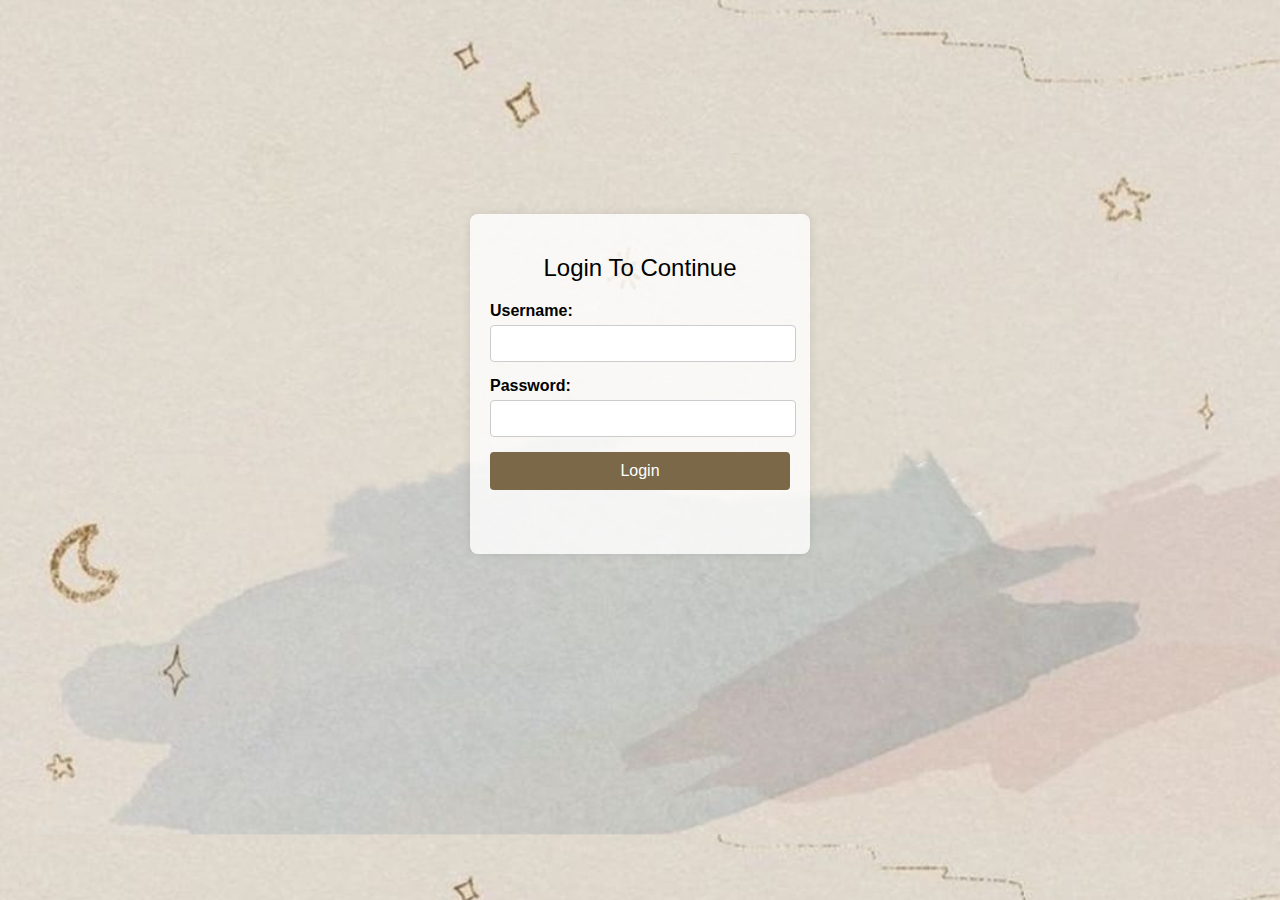
<file: index.html>
<!DOCTYPE html>
<html lang="en">

<head>
    <meta charset="UTF-8">
    <meta name="viewport" content="width=device-width, initial-scale=1.0">
    <title>Studysite:Login</title>
    <link rel="stylesheet" href="studysite-login.css">
    <link rel="preconnect" href="https://fonts.googleapis.com">
    <link rel="preconnect" href="https://fonts.gstatic.com" crossorigin>
    <link
        href="https://fonts.googleapis.com/css2?family=Noto+Sans:ital,wght@0,100..900;1,100..900&family=Playfair+Display:ital,wght@0,400..900;1,400..900&family=Roboto:ital,wght@0,100;0,300;0,400;0,500;0,700;0,900;1,100;1,300;1,400;1,500;1,700;1,900&family=Shantell+Sans:wght@500&display=swap"
        rel="stylesheet">
</head>

<body>


    <div class="main"></div>
    <!-- <div class="navbar">
        <h1>Studysite:The productivity area</h1>
    </div> -->
    <div class="home container">
        <!-- <div class="grid1 flex-cl">

            <p> A studysite related to basic
                time and work management requirements that we
                need in our life on daily basis.
                It includes a To-Do list,notes section,timer and a progress tracker.

            </p>
        </div> -->
        <div class="grid2 flex-cl">

            <div class="login-container">
                <h2>Login To Continue</h2>
                <form onsubmit="return handleLogin(event)">
                    <label for="username">Username:</label>
                    <input type="text" id="username" name="username" required>

                    <label for="password">Password:</label>
                    <input type="password" id="password" name="password" required>

                    <button type="submit">Login</button>
                </form>
            </div>

        </div>
    </div>
    </div>
<!-- *******************LOGIN <SCRIPT></SCRIPT>************************** -->
    <script>
        function handleLogin(event) {
            event.preventDefault(); // Prevent form submission

            const username = document.getElementById('username').value;
            const password = document.getElementById('password').value;

            // Simple login check (replace with actual logic)
            if (username === 'john' && password === 'ab@123') {
                // alert('Login successful!');
                window.location.href = 'studysit-homepage.html'; // Redirect to the home page
            }
            if(username==="rumi" && password==="rumi@12"){
                window.location.href = 'studysit-homepage.html';
            }
             else {
                alert('Invalid username or password.');
            }
        }
    </script>


</body>

</html>
</file>
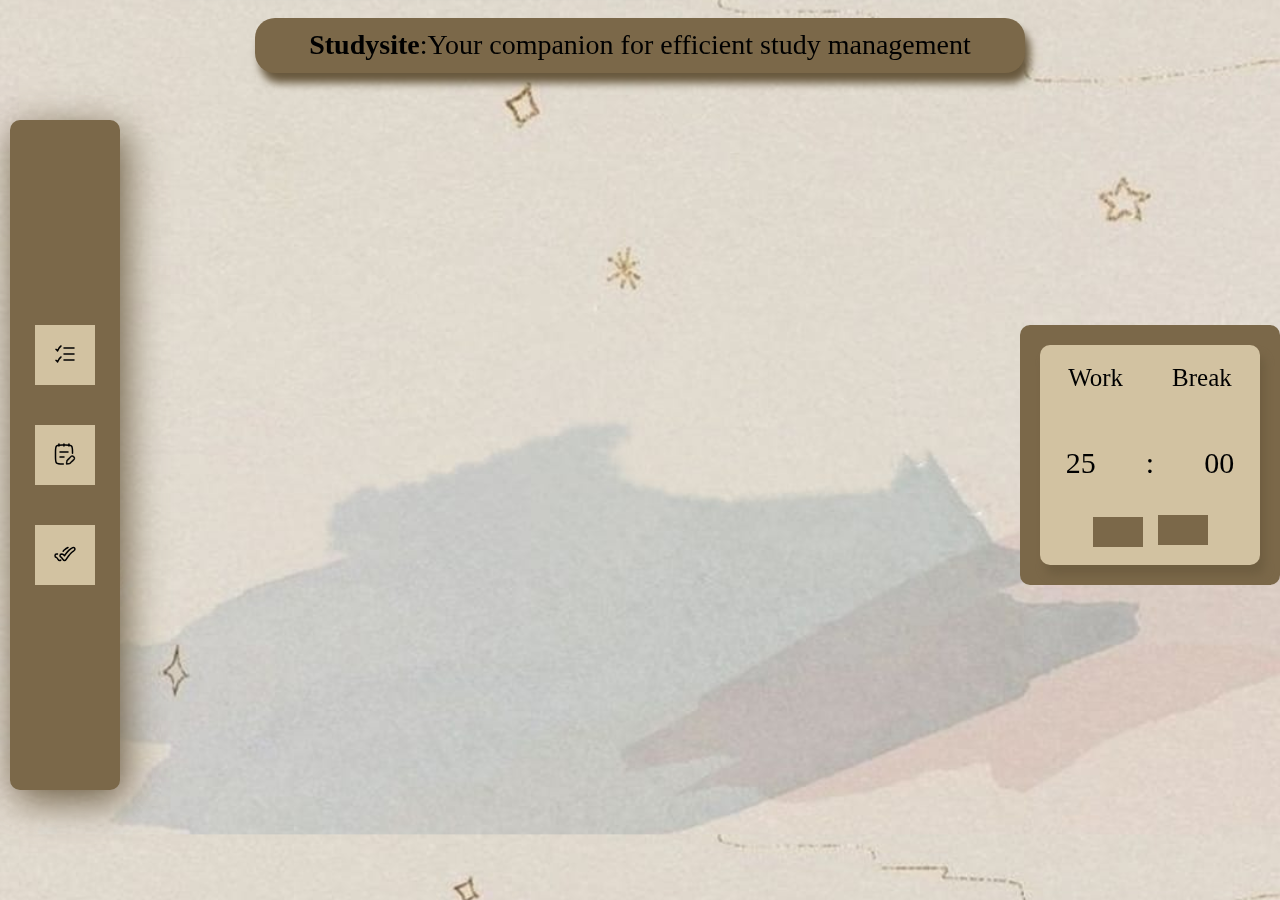
<file: Studysit-homepage.html>
<!DOCTYPE html>
<html lang="en">

<head>
    <meta charset="UTF-8">
    <meta name="viewport" content="width=device-width, initial-scale=1.0">
    <title>Studysite:homepage</title>
    <link rel="stylesheet" href="https://cdnjs.cloudflare.com/ajax/libs/font-awesome/6.4.2/css/all.min.css"
    integrity="sha512-z3gLpd7yknf1YoNbCzqRKc4qyor8gaKU1qmn+CShxbuBusANI9QpRohGBreCFkKxLhei6S9CQXFEbbKuqLg0DA=="
    crossorigin="anonymous" referrerpolicy="no-referrer" />
    <link rel="stylesheet" href="studysite-homepage.css">
    <link rel="stylesheet" href="studysite-timer.css">
    <!-- <link rel="stylesheet" href="./TODO.css"> -->
</head>

<body>
    <div class="main" >
        <div class="nav flex">
            <div class="header  flex" >
                    <span class="primary-text">Studysite</span>
                    <span class="secondary-text">:Your companion for efficient study management</span>
            
                <!-- <h1 >Studysite:Your companion for efficient study management </h1> -->
            </div>
        </div>
       
        <div class="home">

                    <!-- ***ICON GRID**** -->
                     <div>
            <div class="sidebar flex">
                <a href="./todolist.html"><div > <button class="button-styling"><img src="todolist.svg" alt=""></button></div></a>
                <a href="./studysite-notes.html"><div> <button class="button-styling"><img src="notes.svg" alt=""></button></div></a>
                <a href="./studysite-progress.html"><div> <button class="button-styling"><img src="progress.svg" alt=""></buttonclas></div></a>
                <!-- <a href="./timer.html"><div> <button class="button-styling"><img src="timer.svg" alt=""></button></div></a> -->

            </div></div>
             <!-- **CENTRE GRID** -->

             <div class="center"></div>

                    <!-- *TIMER** -->

            <div class="timerbar flex">
                <section>
                <div class="containerBOX">
                    <!-- <h1 id="main-heading">Pomodora Timer</h1> -->
                    <div class="pannel">
                        <div class="WorkStatus">
                            <p id="Work"  class="active " >Work</pid>
                            <p id="Break" >Break</p>
                        </div>
                    </div>
        
                    <div class="Timer">
                       <div class="Watch">
                        <div class="Time">
                             <p id="Minutes" >25</p>
                             <p  >:</p>
                             <p id="Second" >00</p>
                        </div>
                       </div>
                    </div>
        
                    <div class="controllingbuttons">
                            <button class="buttondesign"  aria-placeholder="start" id="start" onclick="start()"><i class="fa-solid fa-play"></i></button>
                            <a  id="reset" href=""><button class="buttondesign"><i class="fa-solid fa-arrow-rotate-left"></i></button></a>
                    </div>
        
                </div>
            </section>
            </div>

        </div>
    </div>

    <script src="timer.js"></script>
</body>

</html>
</file>
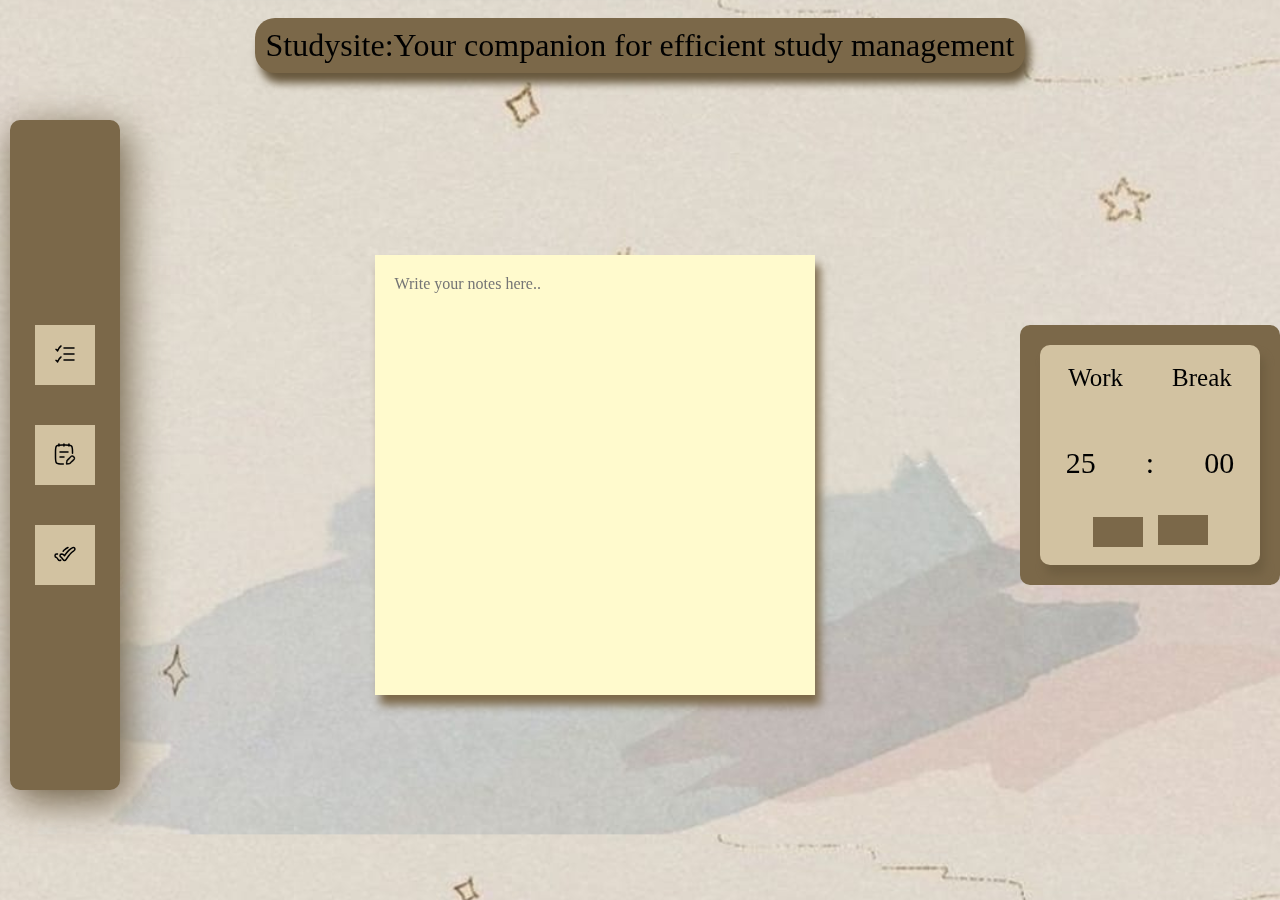
<file: studysite-notes.html>
<!DOCTYPE html>
<html lang="en">

<head>
    <meta charset="UTF-8">
    <meta name="viewport" content="width=device-width, initial-scale=1.0">
    <title>Studysite:homepage</title>
    <link rel="stylesheet" href="https://cdnjs.cloudflare.com/ajax/libs/font-awesome/6.4.2/css/all.min.css"
    integrity="sha512-z3gLpd7yknf1YoNbCzqRKc4qyor8gaKU1qmn+CShxbuBusANI9QpRohGBreCFkKxLhei6S9CQXFEbbKuqLg0DA=="
    crossorigin="anonymous" referrerpolicy="no-referrer" />
    <link rel="stylesheet" href="studysite-homepage.css">
    <link rel="stylesheet" href="studysite-timer.css">
    <link rel="stylesheet" href="studysite-notes.css">
    <!-- <link rel="stylesheet" href="./TODO.css"> -->
</head>

<body>
    <div class="main" >
        <div class="nav flex">
            <div class="header flex" >
                <h1 >Studysite:Your companion for efficient study management </h1>
            </div>
        </div>
       
        <div class="home">

                    <!-- ***ICON GRID**** -->
                     <div>
            <div class="sidebar flex">
                <a href="./todolist.html"><div > <button class="button-styling"><img src="todolist.svg" alt=""></button></div></a>
                <a href=""><div> <button class="button-styling"><img src="notes.svg" alt=""></button></div></a>
                <a href="./studysite-progress.html"><div> <button class="button-styling"><img src="progress.svg" alt=""></buttonclas></div></a>
                <!-- <a href=""><div> <button class="button-styling"><img src="timer.svg" alt=""></button></div></a> -->

            </div></div>
             <!-- **CENTRE GRID** -->

             <div class="center">
                <div id="notescontain">
                    <div id="notes">
                      <div class="createnote">
                        <!-- <i class="fa-solid fa-plus"></i> -->
                        <div class="creatnotebox">
                          <div class="smallnotebox">
                            <textarea placeholder="Write your notes here.." 
                            id="inputNote" maxlength="200"></textarea>
                          </div>
                        </div>
                      </div>
                       <!-- <div class="note"></div> -->
                      </div>
                  </div>
                </div>
             

                    <!-- *TIMER** -->

            <div class="timerbar flex">
                <section>
                <div class="containerBOX">
                    <!-- <h1 id="main-heading">Pomodora Timer</h1> -->
                    <div class="pannel">
                        <div class="WorkStatus">
                            <p id="Work"  class="active " >Work</pid>
                            <p id="Break" >Break</p>
                        </div>
                    </div>
        
                    <div class="Timer">
                       <div class="Watch">
                        <div class="Time">
                             <p id="Minutes" >25</p>
                             <p  >:</p>
                             <p id="Second" >00</p>
                        </div>
                       </div>
                    </div>
        
                    <div class="controllingbuttons">
                            <button class="buttondesign"  aria-placeholder="start" id="start" onclick="start()"><i class="fa-solid fa-play"></i></button>
                            <a  id="reset" href=""><button class="buttondesign"><i class="fa-solid fa-arrow-rotate-left"></i></button></a>
                    </div>
        
                </div>
            </section>
            </div>

        </div>
    </div>

    <script src="timer.js"></script>
</body>

</html>
</file>
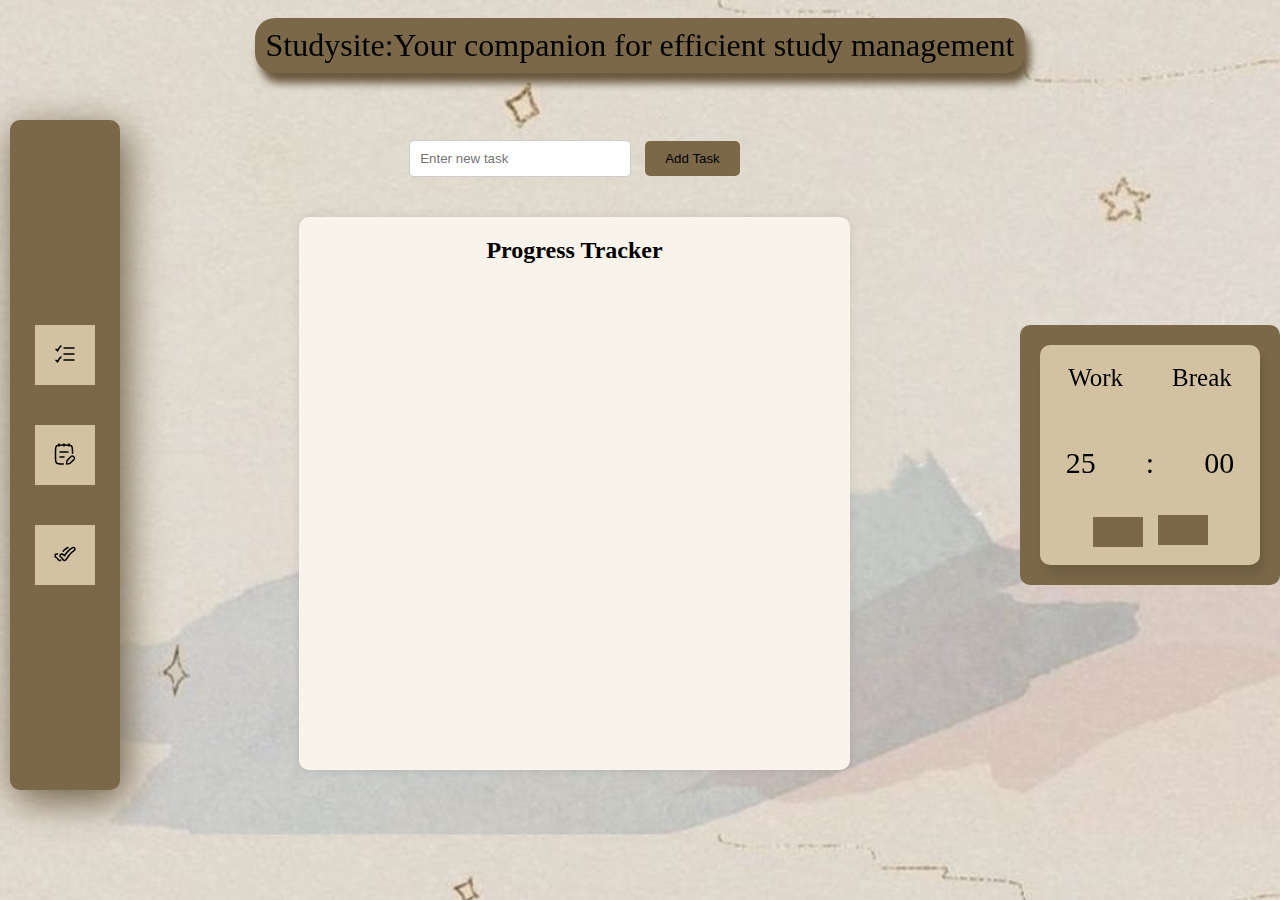
<file: studysite-progress.html>
<!DOCTYPE html>
<html lang="en">

<head>
    <meta charset="UTF-8">
    <meta name="viewport" content="width=device-width, initial-scale=1.0">
    <title>Studysite:homepage</title>
    <link rel="stylesheet" href="https://cdnjs.cloudflare.com/ajax/libs/font-awesome/6.4.2/css/all.min.css"
    integrity="sha512-z3gLpd7yknf1YoNbCzqRKc4qyor8gaKU1qmn+CShxbuBusANI9QpRohGBreCFkKxLhei6S9CQXFEbbKuqLg0DA=="
    crossorigin="anonymous" referrerpolicy="no-referrer" />
    <link rel="stylesheet" href="studysite-homepage.css">
    <link rel="stylesheet" href="studysite-timer.css">
    <!-- <link rel="stylesheet" href="./TODO.css"> -->
</head>

<body>
    <div class="main" >
        <div class="nav flex">
            <div class="header  flex" >
                <h1 >Studysite:Your companion for efficient study management </h1>
            </div>
        </div>
       
        <div class="home">

                    <!-- ***ICON GRID**** -->
                     <div>
            <div class="sidebar flex">
                <a href="./todolist.html"><div > <button class="button-styling"><img src="todolist.svg" alt=""></button></div></a>
                <a href="./studysite-notes.html"><div> <button class="button-styling"><img src="notes.svg" alt=""></button></div></a>
                <a href=""><div> <button class="button-styling"><img src="progress.svg" alt=""></buttonclas></div></a>
                <!-- <a href=""><div> <button class="button-styling"><img src="timer.svg" alt=""></button></div></a> -->

            </div></div>
             <!-- **CENTRE GRID** -->

             <div class="center"> 
                <style>
                    /* body {
                        font-family: Arial, sans-serif;
                        background-color: #d3bfa6;
                        color: #333;
                        margin: 0;
                        padding: 0;
                    } */
            
                    .containerrrr {
                        width: 80%;
                        margin: 20px auto;
                        display: flex;
                        flex-direction: column;
                        align-items: center;
                    }
            
                    .progress-tracker {
                        background-color: #f8f4ec;
                        padding: 20px;
                        border-radius: 10px;
                        box-shadow: 0px 0px 10px rgba(0, 0, 0, 0.1);
                        width: 100%;
                        max-width: 600px;
                        margin-top: 20px;
                        height: 57vh;
                        overflow: auto;
                    }
            
                    .progress-tracker h2 {
                        margin-top: 0;
                        text-align: center;
                        color: #000000;
                    }
            
                    .task {
                        margin: 15px 0;
                    }
            
                    .task-title {
                        margin-bottom: 5px;
                    }
            
                    .progress-bar {
                        width: 100%;
                        background-color: #d3bfa6;
                        border-radius: 5px;
                        overflow: hidden;
                    }
            
                    .progress {
                        height: 20px;
                        background-color: #7b6849;
                        text-align: center;
                        line-height: 20px;
                        color: white;
                        width: 0;
                    }
            
                    .task-status {
                        text-align: center;
                        margin-top: 5px;
                    }
            
                    .update-progress {
                        margin-top: 10px;
                        text-align: center;
                    }
            
                    .update-progress input[type="number"] {
                        width: 50px;
                        padding: 5px;
                        border-radius: 5px;
                        border: 1px solid #ccc;
                        text-align: center;
                    }
            
                    .update-progress button {
                        padding: 5px 10px;
                        border-radius: 5px;
                        border: none;
                        background-color: #7b6849;
                        color: white;
                        cursor: pointer;
                        margin-left: 10px;
                    }
            
                    .update-progress button:hover {
                        background-color: #7b6849;
                    }
            
                    .new-task {
                        margin-bottom: 20px;
                        text-align: center;
                    }
            
                    .new-task input[type="text"] {
                        width: 200px;
                        padding: 10px;
                        border-radius: 5px;
                        border: 1px solid #ccc;
                    }
            
                    .new-task button {
                        padding: 10px 20px;
                        border-radius: 5px;
                        border: none;
                        background-color: #7b6849;
                        color: #000000;
                        cursor: pointer;
                        margin-left: 10px;
                    }
            
                    .new-task button:hover {
                        background-color: #7b6849;
                    }
                </style>
            </head>
            <body>
                <div class="containerrrr">
                    <!-- Task Input Section -->
                    <div class="new-task">
                        <input type="text" id="newTaskName" placeholder="Enter new task">
                        <button onclick="addTask()">Add Task</button>
                    </div>
            
                    <!-- Progress Tracker Section -->
                    <div class="progress-tracker" id="taskContainer">
                        <h2>Progress Tracker</h2>
                        <!-- Tasks will be dynamically added here -->
                    </div>
                </div>
            
                <script>
                    function addTask() {
                        const taskContainer = document.getElementById('taskContainer');
                        const taskName = document.getElementById('newTaskName').value;
            
                        if (taskName.trim() === '') {
                            alert('Please enter a task name.');
                            return;
                        }
            
                        // Create task element
                        const taskElement = document.createElement('div');
                        taskElement.className = 'task';
            
                        taskElement.innerHTML = `
                            <div class="task-title">${taskName}</div>
                            <div class="progress-bar">
                                <div class="progress">0%</div>
                            </div>
                            <div class="task-status">Not Started</div>
                            <div class="update-progress">
                                <input type="number" min="0" max="100" placeholder="%" value="0">
                                <button onclick="updateTaskProgress(this)">Update</button>
                            </div>
                        `;
            
                        taskContainer.appendChild(taskElement);
            
                        // Clear the input field
                        document.getElementById('newTaskName').value = '';
                    }
            
                    function updateTaskProgress(buttonElement) {
                        const taskElement = buttonElement.closest('.task');
                        const progressBar = taskElement.querySelector('.progress');
                        const taskStatus = taskElement.querySelector('.task-status');
                        const input = taskElement.querySelector('input[type="number"]').value;
            
                        if (input >= 0 && input <= 100) {
                            progressBar.style.width = input + '%';
                            progressBar.textContent = input + '%';
            
                            if (input == 100) {
                                taskStatus.textContent = 'Completed';
                            } else if (input > 0) {
                                taskStatus.textContent = 'In Progress';
                            } else {
                                taskStatus.textContent = 'Not Started';
                            }
                        } else {
                            alert('Please enter a value between 0 and 100.');
                        }
                    }
                </script>
             </div>

                    <!-- *TIMER** -->

            <div class="timerbar flex">
                <section>
                <div class="containerBOX">
                    <!-- <h1 id="main-heading">Pomodora Timer</h1> -->
                    <div class="pannel">
                        <div class="WorkStatus">
                            <p id="Work"  class="active " >Work</pid>
                            <p id="Break" >Break</p>
                        </div>
                    </div>
        
                    <div class="Timer">
                       <div class="Watch">
                        <div class="Time">
                             <p id="Minutes" >25</p>
                             <p  >:</p>
                             <p id="Second" >00</p>
                        </div>
                       </div>
                    </div>
        
                    <div class="controllingbuttons">
                            <button class="buttondesign"  aria-placeholder="start" id="start" onclick="start()"><i class="fa-solid fa-play"></i></button>
                            <a  id="reset" href=""><button class="buttondesign"><i class="fa-solid fa-arrow-rotate-left"></i></button></a>
                    </div>
        
                </div>
            </section>
            </div>

        </div>
    </div>

    <script src="timer.js"></script>
</body>

</html>
</file>
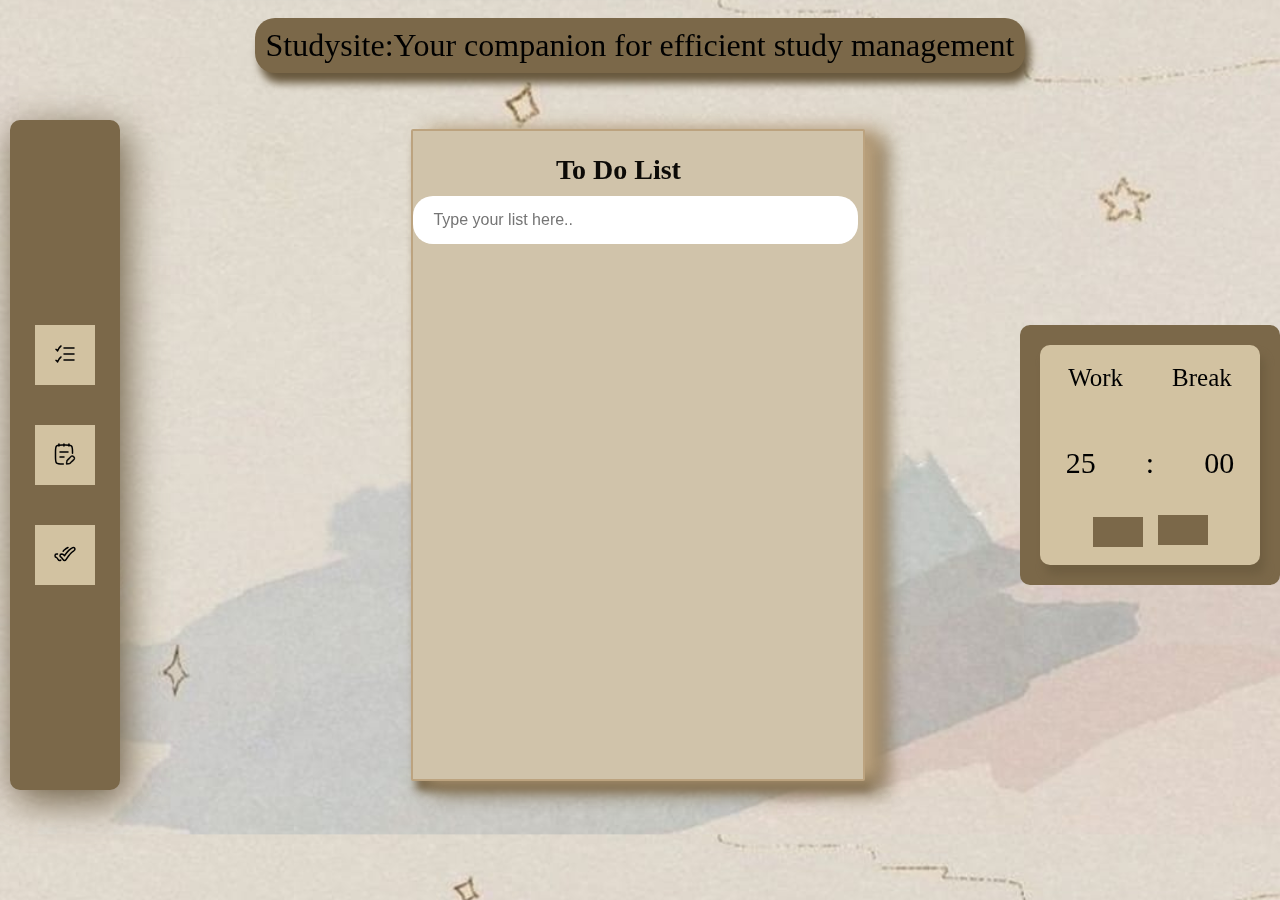
<file: todolist.html>
<!DOCTYPE html>
<html lang="en">

<head>
  <meta charset="UTF-8">
  <meta name="viewport" content="width=device-width, initial-scale=1.0">
  <title>Studysite</title>
  <link rel="stylesheet" href="TODO.css">
  <link rel="stylesheet" href="studysite-timer.css">
  <link rel="stylesheet" href="studysite-homepage.css">
  <link rel="stylesheet" href="https://cdnjs.cloudflare.com/ajax/libs/font-awesome/6.4.2/css/all.min.css"
    integrity="sha512-z3gLpd7yknf1YoNbCzqRKc4qyor8gaKU1qmn+CShxbuBusANI9QpRohGBreCFkKxLhei6S9CQXFEbbKuqLg0DA=="
    crossorigin="anonymous" referrerpolicy="no-referrer" />
    <script src="./timer.js"></script>

  </head>
</head>

<body>
  <!-- <style>
    body
   {
    font-family: Arial, sans-serif;
    background-color: #d4cdb1;
    color: #b11111;
    margin: 0;
    padding: 0; 
    
    }
</style> -->


  <div class="main">
    <div class="nav flex">
      <div class="header " style="display: flex;">
        <h1>Studysite:Your companion for efficient study management </h1>
      </div>
    </div>

    <div class="home ">
      <!-- **icon GRID** -->

      <div class="sidebar flex">
        <a class="" href="">
          <div> <button class="button-styling"><img src="todolist.svg" alt=""></button></div>
        </a>
        <a href="./studysite-notes.html">
          <div> <button class="button-styling"><img src="notes.svg" alt=""></button></div>
        </a>
        <a href="./studysite-progress.html">
          <div> <button class="button-styling"><img src="progress.svg" alt=""></buttonclas>
          </div>
        </a>
        <!-- <a href="./timer.html">
          <div> <button class="button-styling"><img src="timer.svg" alt=""></button></div>
        </a> -->

      </div>
      <!-- CENTRE GRID -->
       <div class="center">
      <div class="box">
        <h2>To Do List</h2>
        <input type="text" placeholder="Type your list here.." maxlength="150" id="TodoinputBx">
        <ul id="Todolist"></ul>
      </div>
    <script>
      let TodoinputBx = document.querySelector('#TodoinputBx');
      let Todolist = document.querySelector('#Todolist');

      TodoinputBx.addEventListener("keyup", function (work) {
        if (work.key == "Enter") {
          addItem(this.value)
          this.value = ""
        }
      })

      let addItem = (TodoinputBx) => {
        let TodolistItem = document.createElement("li");
        TodolistItem.innerHTML = `${TodoinputBx}<i></i>`;
        // TO MARK DONE FOR COMPLETED TASK
        TodolistItem.addEventListener("click", function () {
          this.classList.toggle('done');
        })
        // TO REMOVE THE COMPLETED TASK
        TodolistItem.querySelector("i").addEventListener("click", function () {
          TodolistItem.remove();
        })
        Todolist.appendChild(TodolistItem);
      }
    </script>
    </div>
   
    <!-- ***************TIMER GRID********************* -->


    <div class="timerbar flex">
      <section>
      <div class="containerBOX">
          <!-- <h1 id="main-heading">Pomodora Timer</h1> -->
          <div class="pannel">
              <div class="WorkStatus">
                  <p id="Work"  class="active " >Work</pid>
                  <p id="Break" >Break</p>
              </div>
          </div>

          <div class="Timer">
             <div class="Watch">
              <div class="Time">
                   <p id="Minutes" >25</p>
                   <p  >:</p>
                   <p id="Second" >00</p>
              </div>
             </div>
          </div>

          <div class="controllingbuttons">
                  <button id="start"class="buttondesign" onclick="start()"><i class="fa-solid fa-play"></i></button>
                  <a  id="reset" href="" > <button class="buttondesign"><i class="fa-solid fa-arrow-rotate-left"></i></button></a>
          </div>

      </div>
  </section>
  </div>
    </div>
  </div>

  <!-- *************************to do list********************************8 -->



  </div>

</body>

</html>
</file>
<file: studysite-login.css>
body {
    
    margin: 0;
    padding: 0;
    background-image: url(./images/bgbgbg.jpg);
    background-size: cover;
   

}

/* .navbar {
    height: 100px;
    width: 100%;
    background-color:#d8d1c4 ;
    opacity: 80;
    filter: drop-shadow(5px 14px 10px #cfc5b0);
    display: flex;
    justify-content: center;
    align-items: center;
} */

.home {
    height: 85.25vh;

    /* background-color: red; */
}

.grid1>p {
    font-optical-sizing: auto;
    font-family: "Playfair Display", serif;
    font-size: 30px;
    font-weight: bold;
    text-align: left;
    padding: 20px;
    letter-spacing: 5px;
}

.grid1 {
    justify-content: center;
    align-items: center;
}

.grid2 {
    gap: 10px;
    justify-content: center;
    align-items: center;
}


/* **************************LOGIN-STYLING************************************ */


/* body {
   
    display: flex;
    justify-content: center;
    align-items: center;
    height: 100vh;
    margin: 0;
    background-image: url('./background.jpeg'); /* Replace 'your-image.jpg' with the path to your image */
/* Prevents the image from repeating */


.login-container {
    background-color: rgba(255, 255, 255, 0.8);
    /* White background with some transparency */
    padding: 20px;
    border-radius: 8px;
    box-shadow: 0 0 10px rgba(0, 0, 0, 0.1);
    width: 300px;
    height: 300px;
}

h2 {
    font-family: 'Franklin Gothic Medium', 'Arial Narrow', Arial, sans-serif;
    /* font-family: "Playfair Display", serif; */
    font-weight: 200;
    text-align: center;
    margin-bottom: 20px;
}

label {
    font-family: 'Franklin Gothic Medium', 'Arial Narrow', Arial, sans-serif;
    display: block;
    margin-bottom: 5px;
    font-weight: bold;
}

input[type="text"],
input[type="password"] {
    width: 100%;
   padding-top: 10px;
   padding-bottom: 10px;
    margin-bottom: 15px;
    border: 1px solid #ccc;
    border-radius: 4px;
 
}

button {
    width: 100%;
    padding: 10px;
    background-color:#7b6849;
    color: white;
    border: none;
    border-radius: 4px;
    font-size: 16px;
    cursor: pointer;
}

/* *****************UTILITY CLASSES********************* */

.container {
    display: grid;
    grid-template-columns: 1fr;
}

.flex-cl {
    display: flex;
    flex-direction: column;


}
</file>
<file: studysite-homepage.css>
body {
    margin: 0;
    padding: 0;
    background-image: url(./images/bgbgbg.jpg);
    background-size: cover;
}

.header {
    background-color: #7b6849;
    height: 55px;
    width: 770px;
    justify-content: center;
    align-items: center;
    border-radius: 20px;
    white-space: nowrap;
    overflow: hidden;
    text-overflow: ellipsis;
    filter: drop-shadow(5px 10px 4px #68583d);
}

.center{
    display: flex;
    justify-content: center;
    align-items: center;
    margin-right: 126px;
}

.nav {
    height: 50px;
    width: 100%;
    justify-content: center;
    align-items: center;
    margin-top: 20px;
}

.home{
    margin-top: 50px;
    display: grid;
    grid-template-columns: 1fr 3fr 1fr;
}

.sidebar {

    background-color: #7b6849;
    flex-direction: column;
    justify-content: center;
    align-items: center;
    height: 70vh;
    width: 70px;
    gap: 40px;
    padding: 20px;
    margin-left: 10px;
    border-radius: 10px;
    filter: drop-shadow(5px 10px 20px #68583d);
}

.button-styling {
    border: none;
    background-color: #d2c2a1;
    height: 60px;
    width: 60px;
    text-wrap: wrap;
    justify-content: center;
    align-content: center;
}



.button-styling:hover {
    border: solid #50432f 2px;
}

.sidebar:hover {
    /* padding-right: 100px; */
    width: 150px;
}

.button-styling:hover {
    padding-right: 100px;
    justify-self: start;

}
h1{
    font-weight: 100;
}


.primary-text, .secondary-text {
    font-weight: 800;
    font-size: 1.75rem;
}
.secondary-text {
    font-weight: 500;
    font-size: 1.75rem;
}


/* ************UTILITY CLASSES*************8 */
.flex {
    display: flex;

}

/* *******************************RESPONSIVNESS************************************************8 */
@media(min-width:360px) and (max-width:770px){
   
    .header {
        background-color: #7b6849;
        height: 60px;
        width: 300px;
        justify-content: center;
        align-items: center;
        border-radius: 20px;
        filter: drop-shadow(5px 10px 4px #68583d);
    }
    .secondary-text {
        display: none;
    }
    .primary-text{
        font-size: 2rem;
        font-stretch: extra-expanded;
    }
    .home{
        margin-top: 50px;
        display: grid;
        grid-template-columns: 1fr 3fr 1fr;
    }
.sidebar{
    display: none;
}

 }
</file>
<file: studysite-timer.css>
.WorkStatus{
    display: flex;
    gap: 49px;
    justify-content: center;
    align-items: center;
    /* background-color: ; */
    width: 180px;
    height: 50px;

}

.WorkStatus>p{
    font-size: 25px;

}
section{
    height: 260px;
    width: 260px;
   background-color:    #7b6849;
   display: flex;
   justify-content: center;
   align-items: center;
   border-radius: 10px;
}
.containerBOX{
    border-radius: 10px;
    display: flex;
    background-color: #d2c2a1;
    width: 220px;
    height: 220px;
    flex-direction: column;
    gap: 10px;
    filter: drop-shadow(5px 10px 4px #6f5e41);
}
.timerbar{
    justify-content: center;
    align-items: center;
   
}

.pannel{
    height: 65px;
    display: flex;
    justify-content: center;
    align-items: center;
}
.Time{

        display: flex;
        justify-content: center;
        align-items: center;
        gap: 50px;
        height: 85px;
}
.Time>p{
    font-size: 30px;
}
.controllingbuttons{
    display: flex;
    justify-content: center;
    align-items: center;
    gap: 15px;
   
}
.buttondesign{
   background-color: #7b6849;
    height: 30px;
    width: 50px;
    border: none;
    font-style: normal;
    font-weight: 400;
    font-family: 'Times New Roman', Times, serif;
}
</file>
<file: TODO.css>
h2{
    width: 80%;
    margin-bottom: 10px;
    font-weight: 700;
    margin-left: 25px;
    text-align: center;
    color: #0c0a07;
    font-size: 1.75rem;
}
.box{
    position: relative;
    left: 10%;
    width: 450px;
    height: 72vh;
    border-radius: 2px;
    background-color:#d0c3aa;
    filter: drop-shadow(5px 10px 4px #6f5e41);

    /* background: rgba(252, 186, 197, 0.678); */
    border-top: 2px solid #BCA37F;
    border-right: 2px solid #BCA37F;
    border-left: 2px solid #BCA37F;
    border-bottom: 2px solid #BCA37F;
    -webkit-box-shadow: 15px 1px 19px 0px #BCA37F;
    -moz-box-shadow: 15px 1px 19px 0px #BCA37F;
    box-shadow: 15px 1px 19px 0px #BCA37F;
}
#TodoinputBx{
   position: relative;
   /* margin-left: 20px; */
   width: 90%;
   border: none;
   outline: none;
   padding: 15px 20px;
   border-radius: 20px;
   font-size: 1rem;
   /* box-shadow: 6px 6px 6px -5px #BCA37F, inset2px 2px 5px #BCA37F,
   inset -3px -3px 5px #BCA37F; */
}
.box li {
    position: relative;
    left: 5px;
    width: calc(100% - 50px);
    margin-left: 20px;
    display: flex;
    align-items: center;
    background-color:#846d59;
    margin: 15px 0;
    padding: 10px 10px 10px 45px;
    min-height: 45px;
    cursor: pointer;
    border-radius: 22.5px;
    color: #FFF2D8;
    box-shadow: 5px 5px 7px rgba(0, 0, 0, .25), inset 2px 2px 5px rgba(0, 0, 0, .5), inset -3px -3px 5px rgba(0, 0, 0, .5);
}
.box li i{
    position: absolute;
    right: -40px;
    width: 30px;
    height: 30px;
    display: flex;
    justify-content: center;
    align-items: center;
    background: #a58e6e96;
    border-radius: 50%;
    box-shadow: 5px 5px 7px rgba(0, 0, 0, .25), 
    inset 2px 2px 5px rgba(255, 255, 255, 0.25),
    inset -3px -3px 5px rgba(0, 0, 0, .5);
 

}
 
.box li i::before{
    content: '';
    position: absolute;
    width: 15px;
    height: 2px;
    background: #7b6849;
     transform: rotate(45deg);
}
.box li i::after{
    content: '';
    position: absolute;
    width: 15px;
    height: 2px;
    background: #7b6849;
     transform: rotate(-45deg);
}
.box li::before{
    content: '';
    position: absolute;
    left: 8px;
    width: 30px;
    height: 30px;
    background: #BCA37F;
    border-radius: 50%;
}

.box li.done{
    background: #473c2b;
}
.box li.done:after{
    content: '';
    position: absolute;
    left: 16px;
    width: 12px;
    height: 6px;
    border-left:  2px solid #473c2b;
    border-bottom: 2px solid #473c2b;;
    transform: rotate(315deg);
}
#Todolist{
    position: relative;
    margin-top: 20px;
    height: 350px;
    overflow-y: auto;
    padding-left: 0;
    padding-right: 56px;
}
::-webkit-scrollbar-track{
    box-shadow: inset 0 0 15px #584536;
}
::-webkit-scrollbar{
    width: 8px;
}
::-webkit-scrollbar-thumb{
    background: #fff;
}
</file>
<file: studysite-notes.css>
:root{
    --size: 400px;
}
#notescontain{
    position: relative;
    width: 100%;
    display: flex;
    justify-content: center;
    align-items: center;
    flex-wrap: wrap;
    gap: 50px;
    /* padding: 50px; */
}
.createnote{
    position: relative;
    width: var(--size);
    height: var(--size);
    background: rgba(255,  255,255, 0.15);
    display: flex;
    justify-content: center;
    align-items: center;
    font-size: 6rem;
    cursor: pointer;
    filter: drop-shadow(5px 10px 5px#7b6849 );
}
/* .createnote i{
    position: absolute;
    color: #fff;
} */
.creatnotebox{
    position: relative;
    width: var(--size);
    height: var(--size);
    z-index: 50;
   /* display: none; */
    
}
.creatnotebox textarea{
    background-color: lemonchiffon;
    position: absolute;
    top: 0;
    left: 0;
    width: var(--size);
    height: var(--size);
    border: none;
    outline: none;
    padding: 20px;
    font-size: 1rem;
    resize: none;
    font-family: 'Shantell Sans', cursive;

}
#notescontain #notes{
    display: flex;
    flex-wrap: wrap;
    gap: 50px;
    justify-content: flex-start;
    align-items: flex-start;
}
</file>
